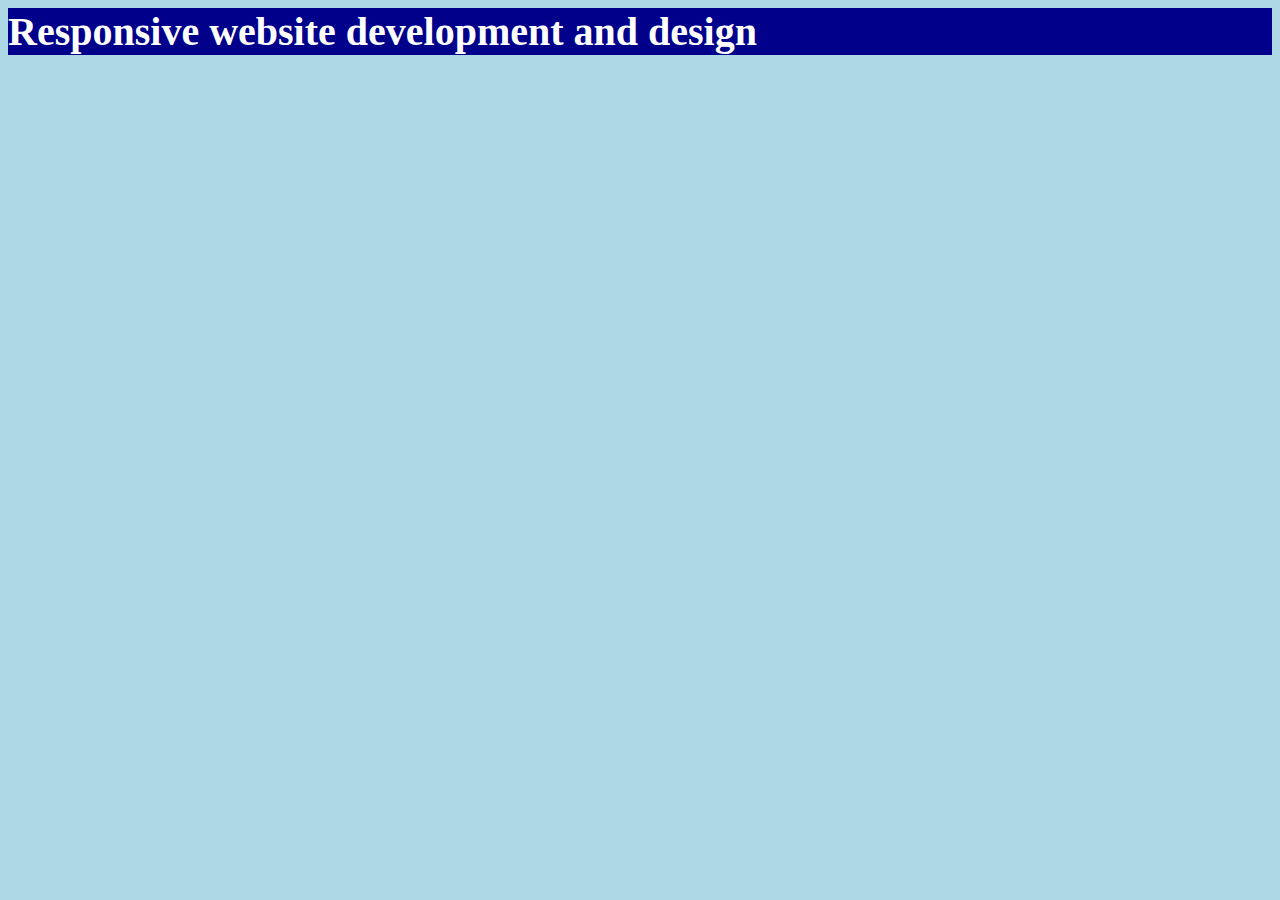
<file: Website-Development-and-Design/1. Responsive Website Basics/Week 2/index.html>
<html>
    <head>
        <link rel="stylesheet" href="styles.css" type="text/css"/>
    </head>

    <body>
        <h1><span class="emphasis"> Responsive</span> website development and design</h1>
    </body>

</html>
</file>
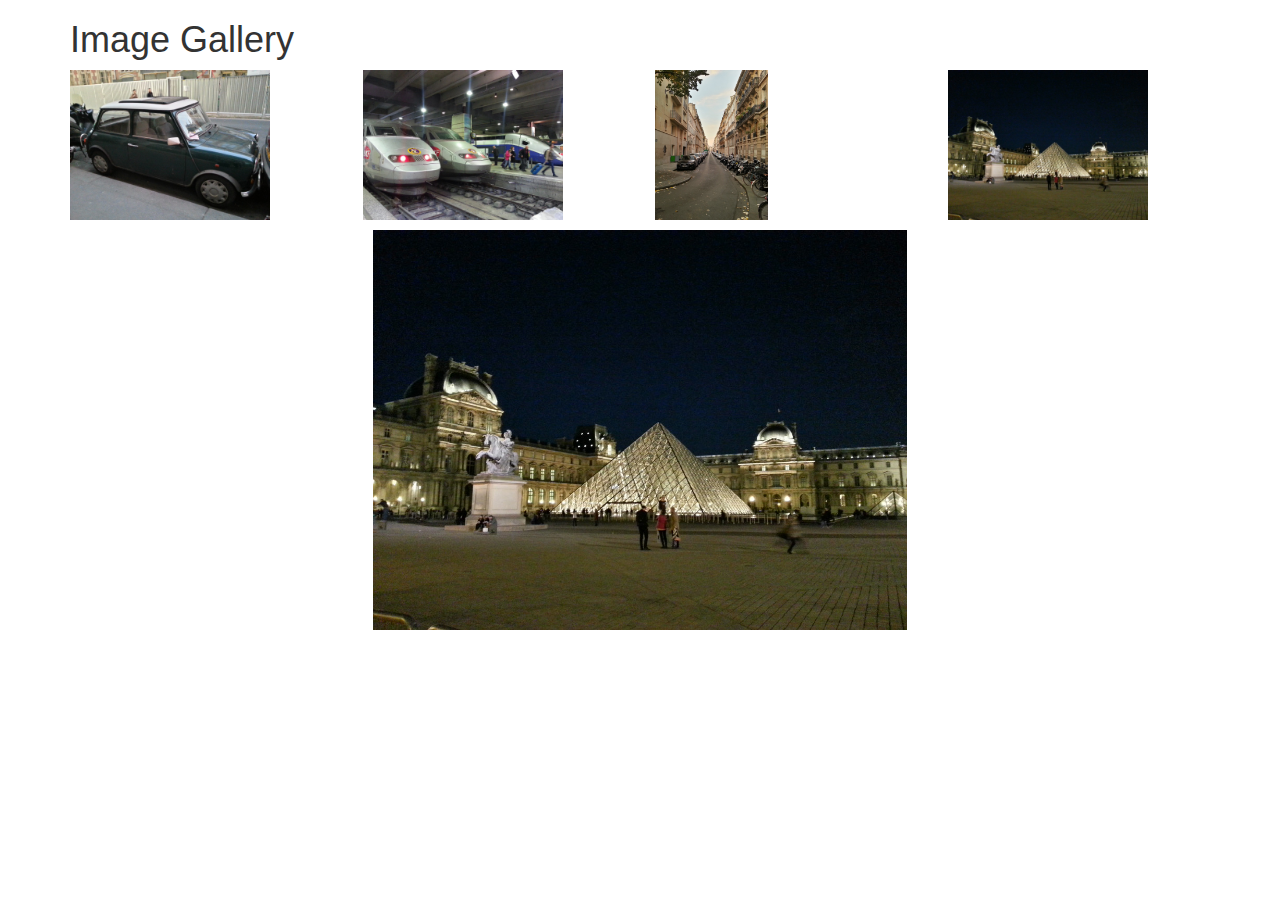
<file: Website-Development-and-Design/1. Responsive Website Basics/Week 3/week_3_peer_update_Jan17/index.html>
<html>
	<head>
		<title>Image Gallery</title>

		<!-- import bootstrap -->
		<link rel="stylesheet"
			  type="text/css"
			  href="bootstrap.css"
		      />

		<!-- import our own stylesheet -->
		<link rel="stylesheet"
			  type="text/css"
			  href="styles.css"
		      />	

		<!-- import jQuery -->
		<script src="http://code.jquery.com/jquery-1.11.3.min.js"></script>
	</head>
	<body>
	<div class="container">
		<h1>Image Gallery</h1>

		<!--
		   These are the thumbnail images.
		   They are laid out using the 
		   bootstrap grid.
		   I have given them all the class
		   "crop-image" which I use in the
		   css and the javascript code.
		-->
		<div class="row">
			<div class="col-md-3">
				<img class="crop-img" 
				  src="img_6.jpg" 
				  alt="graffittied building"/> 
			</div>
			<div class="col-md-3">
				<img class="crop-img" 
				  src="img_7.jpg" 
				  alt="display of cheese"/> 
			</div>
			<div class="col-md-3">
				<img class="crop-img" 
				  src="img_8.jpg" 
				  alt="synethesizer workshop"/> 
			</div>
			<div class="col-md-3">
				<img class="crop-img" 
				   src="img_9.jpg" 
				   alt="City night"/> 
			</div>
		</div>
		<!--
			this is the large image which is
			on a row of its own. 
			I will change it's source in the 
			javascript
		-->
		<div class="row">
			<div class="col-md-12">
				<img id="bigImage" 
				  class="large-img" 
				  src="img_9.jpg" 
				  alt="graffittied building"/> 
			</div>
		</div>
	</div>

	<script>
		// when we click on the thumbnail
		// we set the src attribute of the 
		// bit image to be the same as the 
		// src of the image we have clicked on
		// ("this"). This loads the same
		// image file into the big image
		$(".crop-img").click(function(){
			$("#bigImage").attr('src', 
				$(this).attr('src'));
		});
	</script>

	</body>
</html>
</file>
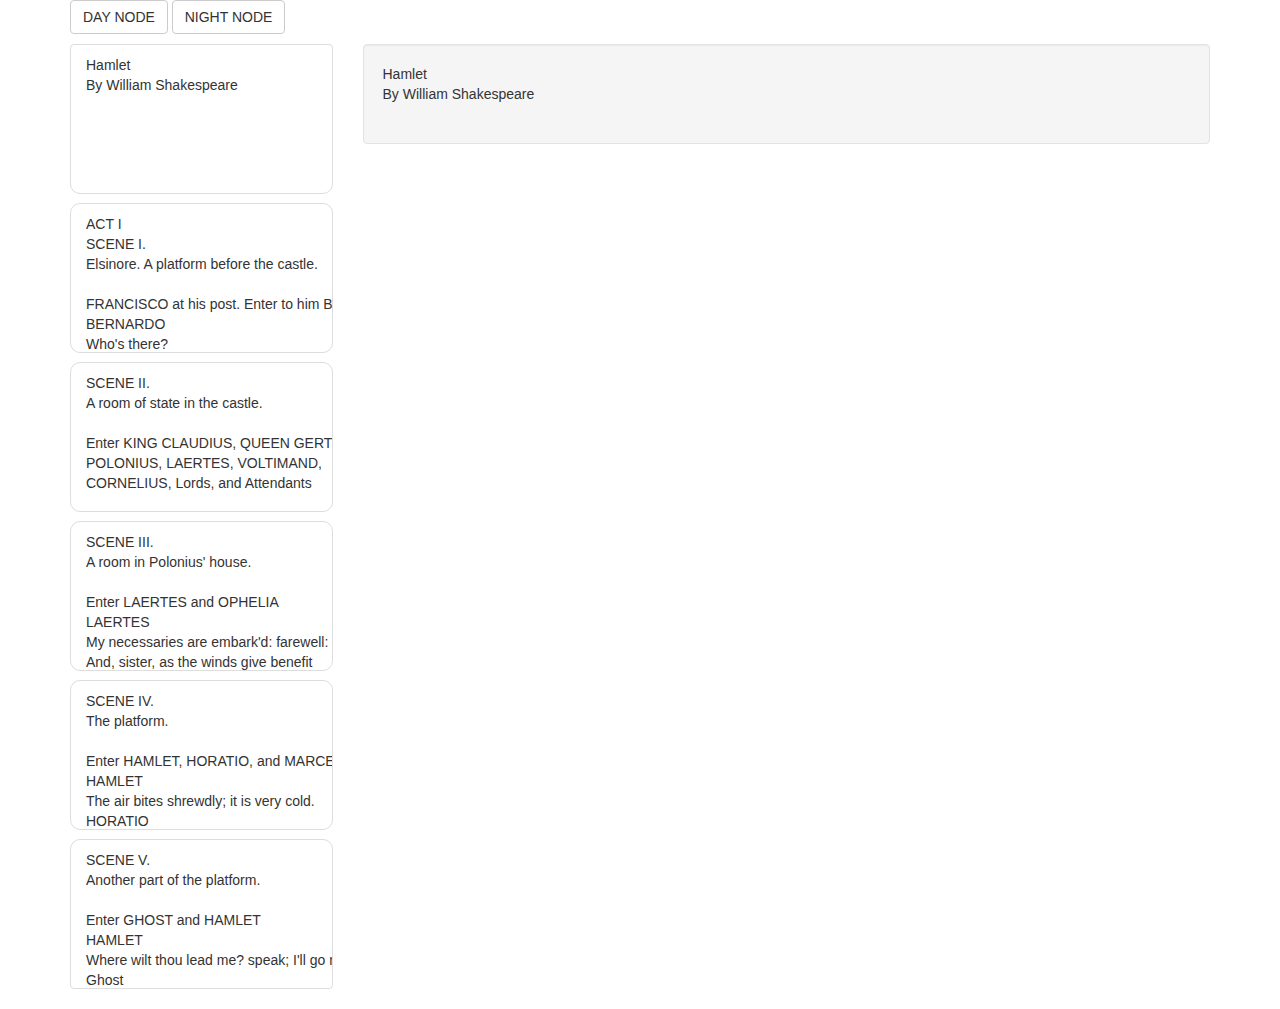
<file: Website-Development-and-Design/1. Responsive Website Basics/Week 4/week_4_eReader_night_mode/index.html>
<html>
	<head>
	<title>eReader</title>

	<!-- include jquery, bootstrap and our stylesheet -->
	<script src="http://code.jquery.com/jquery-1.11.3.min.js"></script>

	<link rel="stylesheet"
		  type="text/css"
		  href="bootstrap.css"
	      />

	<link rel="stylesheet"
		  type="text/css"
		  href="styles.css"
	      />

	</head>
	<body>

	<div class="container">

		<!--
			 we have 1 row that contains 2 columns
		     one for the thumbnails and one for the
		     main reader view
		-->
		<div class="row">
			<div class="col-md-12">
				<button class="btn btn-default js-go-day">DAY NODE</button>
				<button class="btn btn-default js-go-night">NIGHT NODE</button>
			</div>
		</div>
		<div class="row">
			<div class="col-md-3">
				<!--
					This is a list view that will
					contain all the chapter thumbnails
				-->
				<ul class="list-group scrollable" id="chapterlist">
					<!--
						The id contains the chapter number, something
						we will use in the JS code
						The class list-group-item is for bootstrap
						and chapter-thumbnail is for our code
					-->
            		<li id="chapter0"
            		   class="list-group-item chapter-thumbnail ">Hamlet
By William Shakespeare
            		</li>
            		<li id="chapter1" class="list-group-item chapter-thumbnail  ">ACT I
SCENE I.
Elsinore. A platform before the castle.

FRANCISCO at his post. Enter to him BERNARDO
BERNARDO
Who's there?
FRANCISCO
Nay, answer me: stand, and unfold yourself.
BERNARDO
Long live the king!
FRANCISCO
Bernardo?
BERNARDO
He.
FRANCISCO
You come most carefully upon your hour.
BERNARDO
'Tis now struck twelve; get thee to bed, Francisco.
FRANCISCO
For this relief much thanks: 'tis bitter cold,
And I am sick at heart.
BERNARDO
Have you had quiet guard?
FRANCISCO
Not a mouse stirring.
BERNARDO
Well, good night.
If you do meet Horatio and Marcellus,
The rivals of my watch, bid them make haste.
FRANCISCO
I think I hear them. Stand, ho! Who's there?
Enter HORATIO and MARCELLUS

HORATIO
Friends to this ground.
MARCELLUS
And liegemen to the Dane.
FRANCISCO
Give you good night.
MARCELLUS
O, farewell, honest soldier:
Who hath relieved you?
FRANCISCO
Bernardo has my place.
Give you good night.
Exit

MARCELLUS
Holla! Bernardo!
BERNARDO
Say,
What, is Horatio there?
HORATIO
A piece of him.
BERNARDO
Welcome, Horatio: welcome, good Marcellus.
MARCELLUS
What, has this thing appear'd again to-night?
BERNARDO
I have seen nothing.
MARCELLUS
Horatio says 'tis but our fantasy,
And will not let belief take hold of him
Touching this dreaded sight, twice seen of us:
Therefore I have entreated him along
With us to watch the minutes of this night;
That if again this apparition come,
He may approve our eyes and speak to it.
HORATIO
Tush, tush, 'twill not appear.
BERNARDO
Sit down awhile;
And let us once again assail your ears,
That are so fortified against our story
What we have two nights seen.
HORATIO
Well, sit we down,
And let us hear Bernardo speak of this.
BERNARDO
Last night of all,
When yond same star that's westward from the pole
Had made his course to illume that part of heaven
Where now it burns, Marcellus and myself,
The bell then beating one,--
Enter Ghost

MARCELLUS
Peace, break thee off; look, where it comes again!
BERNARDO
In the same figure, like the king that's dead.
MARCELLUS
Thou art a scholar; speak to it, Horatio.
BERNARDO
Looks it not like the king? mark it, Horatio.
HORATIO
Most like: it harrows me with fear and wonder.
BERNARDO
It would be spoke to.
MARCELLUS
Question it, Horatio.
HORATIO
What art thou that usurp'st this time of night,
Together with that fair and warlike form
In which the majesty of buried Denmark
Did sometimes march? by heaven I charge thee, speak!
MARCELLUS
It is offended.
BERNARDO
See, it stalks away!
HORATIO
Stay! speak, speak! I charge thee, speak!
Exit Ghost

MARCELLUS
'Tis gone, and will not answer.
BERNARDO
How now, Horatio! you tremble and look pale:
Is not this something more than fantasy?
What think you on't?
HORATIO
Before my God, I might not this believe
Without the sensible and true avouch
Of mine own eyes.
MARCELLUS
Is it not like the king?
HORATIO
As thou art to thyself:
Such was the very armour he had on
When he the ambitious Norway combated;
So frown'd he once, when, in an angry parle,
He smote the sledded Polacks on the ice.
'Tis strange.
MARCELLUS
Thus twice before, and jump at this dead hour,
With martial stalk hath he gone by our watch.
HORATIO
In what particular thought to work I know not;
But in the gross and scope of my opinion,
This bodes some strange eruption to our state.
MARCELLUS
Good now, sit down, and tell me, he that knows,
Why this same strict and most observant watch
So nightly toils the subject of the land,
And why such daily cast of brazen cannon,
And foreign mart for implements of war;
Why such impress of shipwrights, whose sore task
Does not divide the Sunday from the week;
What might be toward, that this sweaty haste
Doth make the night joint-labourer with the day:
Who is't that can inform me?
HORATIO
That can I;
At least, the whisper goes so. Our last king,
Whose image even but now appear'd to us,
Was, as you know, by Fortinbras of Norway,
Thereto prick'd on by a most emulate pride,
Dared to the combat; in which our valiant Hamlet--
For so this side of our known world esteem'd him--
Did slay this Fortinbras; who by a seal'd compact,
Well ratified by law and heraldry,
Did forfeit, with his life, all those his lands
Which he stood seized of, to the conqueror:
Against the which, a moiety competent
Was gaged by our king; which had return'd
To the inheritance of Fortinbras,
Had he been vanquisher; as, by the same covenant,
And carriage of the article design'd,
His fell to Hamlet. Now, sir, young Fortinbras,
Of unimproved mettle hot and full,
Hath in the skirts of Norway here and there
Shark'd up a list of lawless resolutes,
For food and diet, to some enterprise
That hath a stomach in't; which is no other--
As it doth well appear unto our state--
But to recover of us, by strong hand
And terms compulsatory, those foresaid lands
So by his father lost: and this, I take it,
Is the main motive of our preparations,
The source of this our watch and the chief head
Of this post-haste and romage in the land.
BERNARDO
I think it be no other but e'en so:
Well may it sort that this portentous figure
Comes armed through our watch; so like the king
That was and is the question of these wars.
HORATIO
A mote it is to trouble the mind's eye.
In the most high and palmy state of Rome,
A little ere the mightiest Julius fell,
The graves stood tenantless and the sheeted dead
Did squeak and gibber in the Roman streets:
As stars with trains of fire and dews of blood,
Disasters in the sun; and the moist star
Upon whose influence Neptune's empire stands
Was sick almost to doomsday with eclipse:
And even the like precurse of fierce events,
As harbingers preceding still the fates
And prologue to the omen coming on,
Have heaven and earth together demonstrated
Unto our climatures and countrymen.--
But soft, behold! lo, where it comes again!
Re-enter Ghost

I'll cross it, though it blast me. Stay, illusion!
If thou hast any sound, or use of voice,
Speak to me:
If there be any good thing to be done,
That may to thee do ease and grace to me,
Speak to me:
Cock crows

If thou art privy to thy country's fate,
Which, happily, foreknowing may avoid, O, speak!
Or if thou hast uphoarded in thy life
Extorted treasure in the womb of earth,
For which, they say, you spirits oft walk in death,
Speak of it: stay, and speak! Stop it, Marcellus.
MARCELLUS
Shall I strike at it with my partisan?
HORATIO
Do, if it will not stand.
BERNARDO
'Tis here!
HORATIO
'Tis here!
MARCELLUS
'Tis gone!
Exit Ghost

We do it wrong, being so majestical,
To offer it the show of violence;
For it is, as the air, invulnerable,
And our vain blows malicious mockery.
BERNARDO
It was about to speak, when the cock crew.
HORATIO
And then it started like a guilty thing
Upon a fearful summons. I have heard,
The cock, that is the trumpet to the morn,
Doth with his lofty and shrill-sounding throat
Awake the god of day; and, at his warning,
Whether in sea or fire, in earth or air,
The extravagant and erring spirit hies
To his confine: and of the truth herein
This present object made probation.
MARCELLUS
It faded on the crowing of the cock.
Some say that ever 'gainst that season comes
Wherein our Saviour's birth is celebrated,
The bird of dawning singeth all night long:
And then, they say, no spirit dares stir abroad;
The nights are wholesome; then no planets strike,
No fairy takes, nor witch hath power to charm,
So hallow'd and so gracious is the time.
HORATIO
So have I heard and do in part believe it.
But, look, the morn, in russet mantle clad,
Walks o'er the dew of yon high eastward hill:
Break we our watch up; and by my advice,
Let us impart what we have seen to-night
Unto young Hamlet; for, upon my life,
This spirit, dumb to us, will speak to him.
Do you consent we shall acquaint him with it,
As needful in our loves, fitting our duty?
MARCELLUS
Let's do't, I pray; and I this morning know
Where we shall find him most conveniently.
Exeunt
            		</li>
            		<li id="chapter2" class="list-group-item chapter-thumbnail">SCENE II.
A room of state in the castle.

Enter KING CLAUDIUS, QUEEN GERTRUDE, HAMLET,
POLONIUS, LAERTES, VOLTIMAND,
CORNELIUS, Lords, and Attendants

KING CLAUDIUS
Though yet of Hamlet our dear brother's death
The memory be green, and that it us befitted
To bear our hearts in grief and our whole kingdom
To be contracted in one brow of woe,
Yet so far hath discretion fought with nature
That we with wisest sorrow think on him,
Together with remembrance of ourselves.
Therefore our sometime sister, now our queen,
The imperial jointress to this warlike state,
Have we, as 'twere with a defeated joy,--
With an auspicious and a dropping eye,
With mirth in funeral and with dirge in marriage,
In equal scale weighing delight and dole,--
Taken to wife: nor have we herein barr'd
Your better wisdoms, which have freely gone
With this affair along. For all, our thanks.
Now follows, that you know, young Fortinbras,
Holding a weak supposal of our worth,
Or thinking by our late dear brother's death
Our state to be disjoint and out of frame,
Colleagued with the dream of his advantage,
He hath not fail'd to pester us with message,
Importing the surrender of those lands
Lost by his father, with all bonds of law,
To our most valiant brother. So much for him.
Now for ourself and for this time of meeting:
Thus much the business is: we have here writ
To Norway, uncle of young Fortinbras,--
Who, impotent and bed-rid, scarcely hears
Of this his nephew's purpose,--to suppress
His further gait herein; in that the levies,
The lists and full proportions, are all made
Out of his subject: and we here dispatch
You, good Cornelius, and you, Voltimand,
For bearers of this greeting to old Norway;
Giving to you no further personal power
To business with the king, more than the scope
Of these delated articles allow.
Farewell, and let your haste commend your duty.
CORNELIUS VOLTIMAND
In that and all things will we show our duty.
KING CLAUDIUS
We doubt it nothing: heartily farewell.
Exeunt VOLTIMAND and CORNELIUS

And now, Laertes, what's the news with you?
You told us of some suit; what is't, Laertes?
You cannot speak of reason to the Dane,
And loose your voice: what wouldst thou beg, Laertes,
That shall not be my offer, not thy asking?
The head is not more native to the heart,
The hand more instrumental to the mouth,
Than is the throne of Denmark to thy father.
What wouldst thou have, Laertes?
LAERTES
My dread lord,
Your leave and favour to return to France;
From whence though willingly I came to Denmark,
To show my duty in your coronation,
Yet now, I must confess, that duty done,
My thoughts and wishes bend again toward France
And bow them to your gracious leave and pardon.
KING CLAUDIUS
Have you your father's leave? What says Polonius?
LORD POLONIUS
He hath, my lord, wrung from me my slow leave
By laboursome petition, and at last
Upon his will I seal'd my hard consent:
I do beseech you, give him leave to go.
KING CLAUDIUS
Take thy fair hour, Laertes; time be thine,
And thy best graces spend it at thy will!
But now, my cousin Hamlet, and my son,--
HAMLET
[Aside] A little more than kin, and less than kind.
KING CLAUDIUS
How is it that the clouds still hang on you?
HAMLET
Not so, my lord; I am too much i' the sun.
QUEEN GERTRUDE
Good Hamlet, cast thy nighted colour off,
And let thine eye look like a friend on Denmark.
Do not for ever with thy vailed lids
Seek for thy noble father in the dust:
Thou know'st 'tis common; all that lives must die,
Passing through nature to eternity.
HAMLET
Ay, madam, it is common.
QUEEN GERTRUDE
If it be,
Why seems it so particular with thee?
HAMLET
Seems, madam! nay it is; I know not 'seems.'
'Tis not alone my inky cloak, good mother,
Nor customary suits of solemn black,
Nor windy suspiration of forced breath,
No, nor the fruitful river in the eye,
Nor the dejected 'havior of the visage,
Together with all forms, moods, shapes of grief,
That can denote me truly: these indeed seem,
For they are actions that a man might play:
But I have that within which passeth show;
These but the trappings and the suits of woe.
KING CLAUDIUS
'Tis sweet and commendable in your nature, Hamlet,
To give these mourning duties to your father:
But, you must know, your father lost a father;
That father lost, lost his, and the survivor bound
In filial obligation for some term
To do obsequious sorrow: but to persever
In obstinate condolement is a course
Of impious stubbornness; 'tis unmanly grief;
It shows a will most incorrect to heaven,
A heart unfortified, a mind impatient,
An understanding simple and unschool'd:
For what we know must be and is as common
As any the most vulgar thing to sense,
Why should we in our peevish opposition
Take it to heart? Fie! 'tis a fault to heaven,
A fault against the dead, a fault to nature,
To reason most absurd: whose common theme
Is death of fathers, and who still hath cried,
From the first corse till he that died to-day,
'This must be so.' We pray you, throw to earth
This unprevailing woe, and think of us
As of a father: for let the world take note,
You are the most immediate to our throne;
And with no less nobility of love
Than that which dearest father bears his son,
Do I impart toward you. For your intent
In going back to school in Wittenberg,
It is most retrograde to our desire:
And we beseech you, bend you to remain
Here, in the cheer and comfort of our eye,
Our chiefest courtier, cousin, and our son.
QUEEN GERTRUDE
Let not thy mother lose her prayers, Hamlet:
I pray thee, stay with us; go not to Wittenberg.
HAMLET
I shall in all my best obey you, madam.
KING CLAUDIUS
Why, 'tis a loving and a fair reply:
Be as ourself in Denmark. Madam, come;
This gentle and unforced accord of Hamlet
Sits smiling to my heart: in grace whereof,
No jocund health that Denmark drinks to-day,
But the great cannon to the clouds shall tell,
And the king's rouse the heavens all bruit again,
Re-speaking earthly thunder. Come away.
Exeunt all but HAMLET

HAMLET
O, that this too too solid flesh would melt
Thaw and resolve itself into a dew!
Or that the Everlasting had not fix'd
His canon 'gainst self-slaughter! O God! God!
How weary, stale, flat and unprofitable,
Seem to me all the uses of this world!
Fie on't! ah fie! 'tis an unweeded garden,
That grows to seed; things rank and gross in nature
Possess it merely. That it should come to this!
But two months dead: nay, not so much, not two:
So excellent a king; that was, to this,
Hyperion to a satyr; so loving to my mother
That he might not beteem the winds of heaven
Visit her face too roughly. Heaven and earth!
Must I remember? why, she would hang on him,
As if increase of appetite had grown
By what it fed on: and yet, within a month--
Let me not think on't--Frailty, thy name is woman!--
A little month, or ere those shoes were old
With which she follow'd my poor father's body,
Like Niobe, all tears:--why she, even she--
O, God! a beast, that wants discourse of reason,
Would have mourn'd longer--married with my uncle,
My father's brother, but no more like my father
Than I to Hercules: within a month:
Ere yet the salt of most unrighteous tears
Had left the flushing in her galled eyes,
She married. O, most wicked speed, to post
With such dexterity to incestuous sheets!
It is not nor it cannot come to good:
But break, my heart; for I must hold my tongue.
Enter HORATIO, MARCELLUS, and BERNARDO

HORATIO
Hail to your lordship!
HAMLET
I am glad to see you well:
Horatio,--or I do forget myself.
HORATIO
The same, my lord, and your poor servant ever.
HAMLET
Sir, my good friend; I'll change that name with you:
And what make you from Wittenberg, Horatio? Marcellus?
MARCELLUS
My good lord--
HAMLET
I am very glad to see you. Good even, sir.
But what, in faith, make you from Wittenberg?
HORATIO
A truant disposition, good my lord.
HAMLET
I would not hear your enemy say so,
Nor shall you do mine ear that violence,
To make it truster of your own report
Against yourself: I know you are no truant.
But what is your affair in Elsinore?
We'll teach you to drink deep ere you depart.
HORATIO
My lord, I came to see your father's funeral.
HAMLET
I pray thee, do not mock me, fellow-student;
I think it was to see my mother's wedding.
HORATIO
Indeed, my lord, it follow'd hard upon.
HAMLET
Thrift, thrift, Horatio! the funeral baked meats
Did coldly furnish forth the marriage tables.
Would I had met my dearest foe in heaven
Or ever I had seen that day, Horatio!
My father!--methinks I see my father.
HORATIO
Where, my lord?
HAMLET
In my mind's eye, Horatio.
HORATIO
I saw him once; he was a goodly king.
HAMLET
He was a man, take him for all in all,
I shall not look upon his like again.
HORATIO
My lord, I think I saw him yesternight.
HAMLET
Saw? who?
HORATIO
My lord, the king your father.
HAMLET
The king my father!
HORATIO
Season your admiration for awhile
With an attent ear, till I may deliver,
Upon the witness of these gentlemen,
This marvel to you.
HAMLET
For God's love, let me hear.
HORATIO
Two nights together had these gentlemen,
Marcellus and Bernardo, on their watch,
In the dead vast and middle of the night,
Been thus encounter'd. A figure like your father,
Armed at point exactly, cap-a-pe,
Appears before them, and with solemn march
Goes slow and stately by them: thrice he walk'd
By their oppress'd and fear-surprised eyes,
Within his truncheon's length; whilst they, distilled
Almost to jelly with the act of fear,
Stand dumb and speak not to him. This to me
In dreadful secrecy impart they did;
And I with them the third night kept the watch;
Where, as they had deliver'd, both in time,
Form of the thing, each word made true and good,
The apparition comes: I knew your father;
These hands are not more like.
HAMLET
But where was this?
MARCELLUS
My lord, upon the platform where we watch'd.
HAMLET
Did you not speak to it?
HORATIO
My lord, I did;
But answer made it none: yet once methought
It lifted up its head and did address
Itself to motion, like as it would speak;
But even then the morning cock crew loud,
And at the sound it shrunk in haste away,
And vanish'd from our sight.
HAMLET
'Tis very strange.
HORATIO
As I do live, my honour'd lord, 'tis true;
And we did think it writ down in our duty
To let you know of it.
HAMLET
Indeed, indeed, sirs, but this troubles me.
Hold you the watch to-night?
MARCELLUS BERNARDO
We do, my lord.
HAMLET
Arm'd, say you?
MARCELLUS BERNARDO
Arm'd, my lord.
HAMLET
From top to toe?
MARCELLUS BERNARDO
My lord, from head to foot.
HAMLET
Then saw you not his face?
HORATIO
O, yes, my lord; he wore his beaver up.
HAMLET
What, look'd he frowningly?
HORATIO
A countenance more in sorrow than in anger.
HAMLET
Pale or red?
HORATIO
Nay, very pale.
HAMLET
And fix'd his eyes upon you?
HORATIO
Most constantly.
HAMLET
I would I had been there.
HORATIO
It would have much amazed you.
HAMLET
Very like, very like. Stay'd it long?
HORATIO
While one with moderate haste might tell a hundred.
MARCELLUS BERNARDO
Longer, longer.
HORATIO
Not when I saw't.
HAMLET
His beard was grizzled--no?
HORATIO
It was, as I have seen it in his life,
A sable silver'd.
HAMLET
I will watch to-night;
Perchance 'twill walk again.
HORATIO
I warrant it will.
HAMLET
If it assume my noble father's person,
I'll speak to it, though hell itself should gape
And bid me hold my peace. I pray you all,
If you have hitherto conceal'd this sight,
Let it be tenable in your silence still;
And whatsoever else shall hap to-night,
Give it an understanding, but no tongue:
I will requite your loves. So, fare you well:
Upon the platform, 'twixt eleven and twelve,
I'll visit you.
All
Our duty to your honour.
HAMLET
Your loves, as mine to you: farewell.
Exeunt all but HAMLET

My father's spirit in arms! all is not well;
I doubt some foul play: would the night were come!
Till then sit still, my soul: foul deeds will rise,
Though all the earth o'erwhelm them, to men's eyes.
Exit
            		</li>
            		<li id="chapter3" class="list-group-item chapter-thumbnail">SCENE III.
A room in Polonius' house.

Enter LAERTES and OPHELIA
LAERTES
My necessaries are embark'd: farewell:
And, sister, as the winds give benefit
And convoy is assistant, do not sleep,
But let me hear from you.
OPHELIA
Do you doubt that?
LAERTES
For Hamlet and the trifling of his favour,
Hold it a fashion and a toy in blood,
A violet in the youth of primy nature,
Forward, not permanent, sweet, not lasting,
The perfume and suppliance of a minute; No more.
OPHELIA
No more but so?
LAERTES
Think it no more;
For nature, crescent, does not grow alone
In thews and bulk, but, as this temple waxes,
The inward service of the mind and soul
Grows wide withal. Perhaps he loves you now,
And now no soil nor cautel doth besmirch
The virtue of his will: but you must fear,
His greatness weigh'd, his will is not his own;
For he himself is subject to his birth:
He may not, as unvalued persons do,
Carve for himself; for on his choice depends
The safety and health of this whole state;
And therefore must his choice be circumscribed
Unto the voice and yielding of that body
Whereof he is the head. Then if he says he loves you,
It fits your wisdom so far to believe it
As he in his particular act and place
May give his saying deed; which is no further
Than the main voice of Denmark goes withal.
Then weigh what loss your honour may sustain,
If with too credent ear you list his songs,
Or lose your heart, or your chaste treasure open
To his unmaster'd importunity.
Fear it, Ophelia, fear it, my dear sister,
And keep you in the rear of your affection,
Out of the shot and danger of desire.
The chariest maid is prodigal enough,
If she unmask her beauty to the moon:
Virtue itself 'scapes not calumnious strokes:
The canker galls the infants of the spring,
Too oft before their buttons be disclosed,
And in the morn and liquid dew of youth
Contagious blastments are most imminent.
Be wary then; best safety lies in fear:
Youth to itself rebels, though none else near.
OPHELIA
I shall the effect of this good lesson keep,
As watchman to my heart. But, good my brother,
Do not, as some ungracious pastors do,
Show me the steep and thorny way to heaven;
Whiles, like a puff'd and reckless libertine,
Himself the primrose path of dalliance treads,
And recks not his own rede.
LAERTES
O, fear me not.
I stay too long: but here my father comes.
Enter POLONIUS

A double blessing is a double grace,
Occasion smiles upon a second leave.
LORD POLONIUS
Yet here, Laertes! aboard, aboard, for shame!
The wind sits in the shoulder of your sail,
And you are stay'd for. There; my blessing with thee!
And these few precepts in thy memory
See thou character. Give thy thoughts no tongue,
Nor any unproportioned thought his act.
Be thou familiar, but by no means vulgar.
Those friends thou hast, and their adoption tried,
Grapple them to thy soul with hoops of steel;
But do not dull thy palm with entertainment
Of each new-hatch'd, unfledged comrade. Beware
Of entrance to a quarrel, but being in,
Bear't that the opposed may beware of thee.
Give every man thy ear, but few thy voice;
Take each man's censure, but reserve thy judgment.
Costly thy habit as thy purse can buy,
But not express'd in fancy; rich, not gaudy;
For the apparel oft proclaims the man,
And they in France of the best rank and station
Are of a most select and generous chief in that.
Neither a borrower nor a lender be;
For loan oft loses both itself and friend,
And borrowing dulls the edge of husbandry.
This above all: to thine ownself be true,
And it must follow, as the night the day,
Thou canst not then be false to any man.
Farewell: my blessing season this in thee!
LAERTES
Most humbly do I take my leave, my lord.
LORD POLONIUS
The time invites you; go; your servants tend.
LAERTES
Farewell, Ophelia; and remember well
What I have said to you.
OPHELIA
'Tis in my memory lock'd,
And you yourself shall keep the key of it.
LAERTES
Farewell.
Exit

LORD POLONIUS
What is't, Ophelia, be hath said to you?
OPHELIA
So please you, something touching the Lord Hamlet.
LORD POLONIUS
Marry, well bethought:
'Tis told me, he hath very oft of late
Given private time to you; and you yourself
Have of your audience been most free and bounteous:
If it be so, as so 'tis put on me,
And that in way of caution, I must tell you,
You do not understand yourself so clearly
As it behoves my daughter and your honour.
What is between you? give me up the truth.
OPHELIA
He hath, my lord, of late made many tenders
Of his affection to me.
LORD POLONIUS
Affection! pooh! you speak like a green girl,
Unsifted in such perilous circumstance.
Do you believe his tenders, as you call them?
OPHELIA
I do not know, my lord, what I should think.
LORD POLONIUS
Marry, I'll teach you: think yourself a baby;
That you have ta'en these tenders for true pay,
Which are not sterling. Tender yourself more dearly;
Or--not to crack the wind of the poor phrase,
Running it thus--you'll tender me a fool.
OPHELIA
My lord, he hath importuned me with love
In honourable fashion.
LORD POLONIUS
Ay, fashion you may call it; go to, go to.
OPHELIA
And hath given countenance to his speech, my lord,
With almost all the holy vows of heaven.
LORD POLONIUS
Ay, springes to catch woodcocks. I do know,
When the blood burns, how prodigal the soul
Lends the tongue vows: these blazes, daughter,
Giving more light than heat, extinct in both,
Even in their promise, as it is a-making,
You must not take for fire. From this time
Be somewhat scanter of your maiden presence;
Set your entreatments at a higher rate
Than a command to parley. For Lord Hamlet,
Believe so much in him, that he is young
And with a larger tether may he walk
Than may be given you: in few, Ophelia,
Do not believe his vows; for they are brokers,
Not of that dye which their investments show,
But mere implorators of unholy suits,
Breathing like sanctified and pious bawds,
The better to beguile. This is for all:
I would not, in plain terms, from this time forth,
Have you so slander any moment leisure,
As to give words or talk with the Lord Hamlet.
Look to't, I charge you: come your ways.
OPHELIA
I shall obey, my lord.
Exeunt
            		</li>
            		<li id="chapter4" class="list-group-item chapter-thumbnail">SCENE IV.
The platform.

Enter HAMLET, HORATIO, and MARCELLUS
HAMLET
The air bites shrewdly; it is very cold.
HORATIO
It is a nipping and an eager air.
HAMLET
What hour now?
HORATIO
I think it lacks of twelve.
HAMLET
No, it is struck.
HORATIO
Indeed? I heard it not: then it draws near the season
Wherein the spirit held his wont to walk.
A flourish of trumpets, and ordnance shot off, within

What does this mean, my lord?
HAMLET
The king doth wake to-night and takes his rouse,
Keeps wassail, and the swaggering up-spring reels;
And, as he drains his draughts of Rhenish down,
The kettle-drum and trumpet thus bray out
The triumph of his pledge.
HORATIO
Is it a custom?
HAMLET
Ay, marry, is't:
But to my mind, though I am native here
And to the manner born, it is a custom
More honour'd in the breach than the observance.
This heavy-headed revel east and west
Makes us traduced and tax'd of other nations:
They clepe us drunkards, and with swinish phrase
Soil our addition; and indeed it takes
From our achievements, though perform'd at height,
The pith and marrow of our attribute.
So, oft it chances in particular men,
That for some vicious mole of nature in them,
As, in their birth--wherein they are not guilty,
Since nature cannot choose his origin--
By the o'ergrowth of some complexion,
Oft breaking down the pales and forts of reason,
Or by some habit that too much o'er-leavens
The form of plausive manners, that these men,
Carrying, I say, the stamp of one defect,
Being nature's livery, or fortune's star,--
Their virtues else--be they as pure as grace,
As infinite as man may undergo--
Shall in the general censure take corruption
From that particular fault: the dram of eale
Doth all the noble substance of a doubt
To his own scandal.
HORATIO
Look, my lord, it comes!
Enter Ghost

HAMLET
Angels and ministers of grace defend us!
Be thou a spirit of health or goblin damn'd,
Bring with thee airs from heaven or blasts from hell,
Be thy intents wicked or charitable,
Thou comest in such a questionable shape
That I will speak to thee: I'll call thee Hamlet,
King, father, royal Dane: O, answer me!
Let me not burst in ignorance; but tell
Why thy canonized bones, hearsed in death,
Have burst their cerements; why the sepulchre,
Wherein we saw thee quietly inurn'd,
Hath oped his ponderous and marble jaws,
To cast thee up again. What may this mean,
That thou, dead corse, again in complete steel
Revisit'st thus the glimpses of the moon,
Making night hideous; and we fools of nature
So horridly to shake our disposition
With thoughts beyond the reaches of our souls?
Say, why is this? wherefore? what should we do?
Ghost beckons HAMLET

HORATIO
It beckons you to go away with it,
As if it some impartment did desire
To you alone.
MARCELLUS
Look, with what courteous action
It waves you to a more removed ground:
But do not go with it.
HORATIO
No, by no means.
HAMLET
It will not speak; then I will follow it.
HORATIO
Do not, my lord.
HAMLET
Why, what should be the fear?
I do not set my life in a pin's fee;
And for my soul, what can it do to that,
Being a thing immortal as itself?
It waves me forth again: I'll follow it.
HORATIO
What if it tempt you toward the flood, my lord,
Or to the dreadful summit of the cliff
That beetles o'er his base into the sea,
And there assume some other horrible form,
Which might deprive your sovereignty of reason
And draw you into madness? think of it:
The very place puts toys of desperation,
Without more motive, into every brain
That looks so many fathoms to the sea
And hears it roar beneath.
HAMLET
It waves me still.
Go on; I'll follow thee.
MARCELLUS
You shall not go, my lord.
HAMLET
Hold off your hands.
HORATIO
Be ruled; you shall not go.
HAMLET
My fate cries out,
And makes each petty artery in this body
As hardy as the Nemean lion's nerve.
Still am I call'd. Unhand me, gentlemen.
By heaven, I'll make a ghost of him that lets me!
I say, away! Go on; I'll follow thee.
Exeunt Ghost and HAMLET

HORATIO
He waxes desperate with imagination.
MARCELLUS
Let's follow; 'tis not fit thus to obey him.
HORATIO
Have after. To what issue will this come?
MARCELLUS
Something is rotten in the state of Denmark.
HORATIO
Heaven will direct it.
MARCELLUS
Nay, let's follow him.
Exeunt
            		</li>
            		<li id="chapter4" class="list-group-item chapter-thumbnail">SCENE V.
Another part of the platform.

Enter GHOST and HAMLET
HAMLET
Where wilt thou lead me? speak; I'll go no further.
Ghost
Mark me.
HAMLET
I will.
Ghost
My hour is almost come,
When I to sulphurous and tormenting flames
Must render up myself.
HAMLET
Alas, poor ghost!
Ghost
Pity me not, but lend thy serious hearing
To what I shall unfold.
HAMLET
Speak; I am bound to hear.
Ghost
So art thou to revenge, when thou shalt hear.
HAMLET
What?
Ghost
I am thy father's spirit,
Doom'd for a certain term to walk the night,
And for the day confined to fast in fires,
Till the foul crimes done in my days of nature
Are burnt and purged away. But that I am forbid
To tell the secrets of my prison-house,
I could a tale unfold whose lightest word
Would harrow up thy soul, freeze thy young blood,
Make thy two eyes, like stars, start from their spheres,
Thy knotted and combined locks to part
And each particular hair to stand on end,
Like quills upon the fretful porpentine:
But this eternal blazon must not be
To ears of flesh and blood. List, list, O, list!
If thou didst ever thy dear father love--
HAMLET
O God!
Ghost
Revenge his foul and most unnatural murder.
HAMLET
Murder!
Ghost
Murder most foul, as in the best it is;
But this most foul, strange and unnatural.
HAMLET
Haste me to know't, that I, with wings as swift
As meditation or the thoughts of love,
May sweep to my revenge.
Ghost
I find thee apt;
And duller shouldst thou be than the fat weed
That roots itself in ease on Lethe wharf,
Wouldst thou not stir in this. Now, Hamlet, hear:
'Tis given out that, sleeping in my orchard,
A serpent stung me; so the whole ear of Denmark
Is by a forged process of my death
Rankly abused: but know, thou noble youth,
The serpent that did sting thy father's life
Now wears his crown.
HAMLET
O my prophetic soul! My uncle!
Ghost
Ay, that incestuous, that adulterate beast,
With witchcraft of his wit, with traitorous gifts,--
O wicked wit and gifts, that have the power
So to seduce!--won to his shameful lust
The will of my most seeming-virtuous queen:
O Hamlet, what a falling-off was there!
From me, whose love was of that dignity
That it went hand in hand even with the vow
I made to her in marriage, and to decline
Upon a wretch whose natural gifts were poor
To those of mine!
But virtue, as it never will be moved,
Though lewdness court it in a shape of heaven,
So lust, though to a radiant angel link'd,
Will sate itself in a celestial bed,
And prey on garbage.
But, soft! methinks I scent the morning air;
Brief let me be. Sleeping within my orchard,
My custom always of the afternoon,
Upon my secure hour thy uncle stole,
With juice of cursed hebenon in a vial,
And in the porches of my ears did pour
The leperous distilment; whose effect
Holds such an enmity with blood of man
That swift as quicksilver it courses through
The natural gates and alleys of the body,
And with a sudden vigour doth posset
And curd, like eager droppings into milk,
The thin and wholesome blood: so did it mine;
And a most instant tetter bark'd about,
Most lazar-like, with vile and loathsome crust,
All my smooth body.
Thus was I, sleeping, by a brother's hand
Of life, of crown, of queen, at once dispatch'd:
Cut off even in the blossoms of my sin,
Unhousel'd, disappointed, unanel'd,
No reckoning made, but sent to my account
With all my imperfections on my head:
O, horrible! O, horrible! most horrible!
If thou hast nature in thee, bear it not;
Let not the royal bed of Denmark be
A couch for luxury and damned incest.
But, howsoever thou pursuest this act,
Taint not thy mind, nor let thy soul contrive
Against thy mother aught: leave her to heaven
And to those thorns that in her bosom lodge,
To prick and sting her. Fare thee well at once!
The glow-worm shows the matin to be near,
And 'gins to pale his uneffectual fire:
Adieu, adieu! Hamlet, remember me.
Exit

HAMLET
O all you host of heaven! O earth! what else?
And shall I couple hell? O, fie! Hold, hold, my heart;
And you, my sinews, grow not instant old,
But bear me stiffly up. Remember thee!
Ay, thou poor ghost, while memory holds a seat
In this distracted globe. Remember thee!
Yea, from the table of my memory
I'll wipe away all trivial fond records,
All saws of books, all forms, all pressures past,
That youth and observation copied there;
And thy commandment all alone shall live
Within the book and volume of my brain,
Unmix'd with baser matter: yes, by heaven!
O most pernicious woman!
O villain, villain, smiling, damned villain!
My tables,--meet it is I set it down,
That one may smile, and smile, and be a villain;
At least I'm sure it may be so in Denmark:
Writing

So, uncle, there you are. Now to my word;
It is 'Adieu, adieu! remember me.'
I have sworn 't.
MARCELLUS HORATIO
[Within] My lord, my lord,--
MARCELLUS
[Within]	Lord Hamlet,--
HORATIO
[Within]	Heaven secure him!
HAMLET
So be it!
HORATIO
[Within] Hillo, ho, ho, my lord!
HAMLET
Hillo, ho, ho, boy! come, bird, come.
Enter HORATIO and MARCELLUS

MARCELLUS
How is't, my noble lord?
HORATIO
What news, my lord?
HAMLET
O, wonderful!
HORATIO
Good my lord, tell it.
HAMLET
No; you'll reveal it.
HORATIO
Not I, my lord, by heaven.
MARCELLUS
Nor I, my lord.
HAMLET
How say you, then; would heart of man once think it?
But you'll be secret?
HORATIO MARCELLUS
Ay, by heaven, my lord.
HAMLET
There's ne'er a villain dwelling in all Denmark
But he's an arrant knave.
HORATIO
There needs no ghost, my lord, come from the grave
To tell us this.
HAMLET
Why, right; you are i' the right;
And so, without more circumstance at all,
I hold it fit that we shake hands and part:
You, as your business and desire shall point you;
For every man has business and desire,
Such as it is; and for mine own poor part,
Look you, I'll go pray.
HORATIO
These are but wild and whirling words, my lord.
HAMLET
I'm sorry they offend you, heartily;
Yes, 'faith heartily.
HORATIO
There's no offence, my lord.
HAMLET
Yes, by Saint Patrick, but there is, Horatio,
And much offence too. Touching this vision here,
It is an honest ghost, that let me tell you:
For your desire to know what is between us,
O'ermaster 't as you may. And now, good friends,
As you are friends, scholars and soldiers,
Give me one poor request.
HORATIO
What is't, my lord? we will.
HAMLET
Never make known what you have seen to-night.
HORATIO MARCELLUS
My lord, we will not.
HAMLET
Nay, but swear't.
HORATIO
In faith,
My lord, not I.
MARCELLUS
Nor I, my lord, in faith.
HAMLET
Upon my sword.
MARCELLUS
We have sworn, my lord, already.
HAMLET
Indeed, upon my sword, indeed.
Ghost
[Beneath] Swear.
HAMLET
Ah, ha, boy! say'st thou so? art thou there,
truepenny?
Come on--you hear this fellow in the cellarage--
Consent to swear.
HORATIO
Propose the oath, my lord.
HAMLET
Never to speak of this that you have seen,
Swear by my sword.
Ghost
[Beneath] Swear.
HAMLET
Hic et ubique? then we'll shift our ground.
Come hither, gentlemen,
And lay your hands again upon my sword:
Never to speak of this that you have heard,
Swear by my sword.
Ghost
[Beneath] Swear.
HAMLET
Well said, old mole! canst work i' the earth so fast?
A worthy pioner! Once more remove, good friends.
HORATIO
O day and night, but this is wondrous strange!
HAMLET
And therefore as a stranger give it welcome.
There are more things in heaven and earth, Horatio,
Than are dreamt of in your philosophy. But come;
Here, as before, never, so help you mercy,
How strange or odd soe'er I bear myself,
As I perchance hereafter shall think meet
To put an antic disposition on,
That you, at such times seeing me, never shall,
With arms encumber'd thus, or this headshake,
Or by pronouncing of some doubtful phrase,
As 'Well, well, we know,' or 'We could, an if we would,'
Or 'If we list to speak,' or 'There be, an if they might,'
Or such ambiguous giving out, to note
That you know aught of me: this not to do,
So grace and mercy at your most need help you, Swear.
Ghost
[Beneath] Swear.
HAMLET
Rest, rest, perturbed spirit!
They swear

So, gentlemen,
With all my love I do commend me to you:
And what so poor a man as Hamlet is
May do, to express his love and friending to you,
God willing, shall not lack. Let us go in together;
And still your fingers on your lips, I pray.
The time is out of joint: O cursed spite,
That ever I was born to set it right!
Nay, come, let's go together.
Exeunt
            		</li>
          		</ul>
          	</div>

          	<!--
				This contains the main reader view
				that will show the whole chapter.
				It is currently empty because we will
				fill in using JavaScript
          	-->
			<div class="col-md-9">
				<!--
					well is a bootstrap class for creating
					a nice container box
					The id, mainViewer is for our use
				-->
				<div class="well" id="mainViewer" >
				</div>
			</div>

		</div>

	</div>

	<script>
 
		$('.js-go-night').click(function(){
			$('body').addClass('night');
			$('div').addClass('night');
			$('li').addClass('night');
		});
		$('.js-go-day').click(function(){
			$('body').removeClass('night');
			$('div').removeClass('night');
			$('li').removeClass('night');
		});


		// this is a variable to keep track
		// of which chapter we are on
		var counter = 0;

		// when we click on a chapter thumbnail
		// it displays that chapter
		// this code is pretty similar to the
		// image gallery, but I've added some code
		// to update the counter
		$(".chapter-thumbnail").click(function(){
			// copy the html from the thumbnail (this)
			// to the main viwer
			$("#mainViewer").html(
				$(this).html());

			// get the id of this element so we can
			// get hold of its number
			var id = $(this).attr("id");

			// set the counter to the number of the
			// chapter we selected.
			// We get this by taking the last charcter
			// of the id and convert it to a number
			// id.slice gets a subsection of the string
			// passing in -1 means we get just the
			// last character
			// parseInt converts it to a number (integer)
			counter = parseInt(id.slice(-1));
		});

		// virtually click the first chapter to select it
		$("#chapter"+counter).click();

		// when we click on the main viewer we want to
		// move forward or backward in the
		// chapter
		$("#mainViewer").click(function (event){

			// move forward if we click to the right
			// or backward if we click to the left

			// event.offsetX is the horizontal
			// position of the mouse inside the
			// element we have clicked on,
			// it will be between 0
			// and the width of the element

			// $(this).width()*0.3 is 30% of
			// the with of the element

			// if event.offsetX is less than
			// 30% of the width, it means it is
			// on the left hand side
			if(event.offsetX
				< $(this).width()*0.3){
				// if we've clicked on the left
				// go back
				counter = counter - 1;
			} else {
				// if we've clicked on the right
				// go forwards
				counter = counter + 1;
			}

			// If we've gone below 0 it means
			// we were at the beginning, and
			// should just stay at zero
			if(counter < 0){
				counter =  0;
			}

			// $(".chapter-thumbnail").length
			// is the number of elements that
			// match the selector .chapter-thumbnail
			// i.e. the number of chapter thumbnails
			// if counter is equal to or more than
			// the number of thumbnails it means
			// we've gone past the last chapter which
			// is $(".chapter-thumbnail").length-1
			// (because we start counting at 0)
			if(counter >=
				$(".chapter-thumbnail").length){
				counter =
			$(".chapter-thumbnail").length-1;
			}

			// we get the id of the chapter thumbnail
			// we want by putting counter on the end
			// of it.
			// we can do a virtual click on the
			// chapter thumbnail to select it
			$("#chapter"+counter).click();
		});

	</script>

	</body>
</html>
</file>
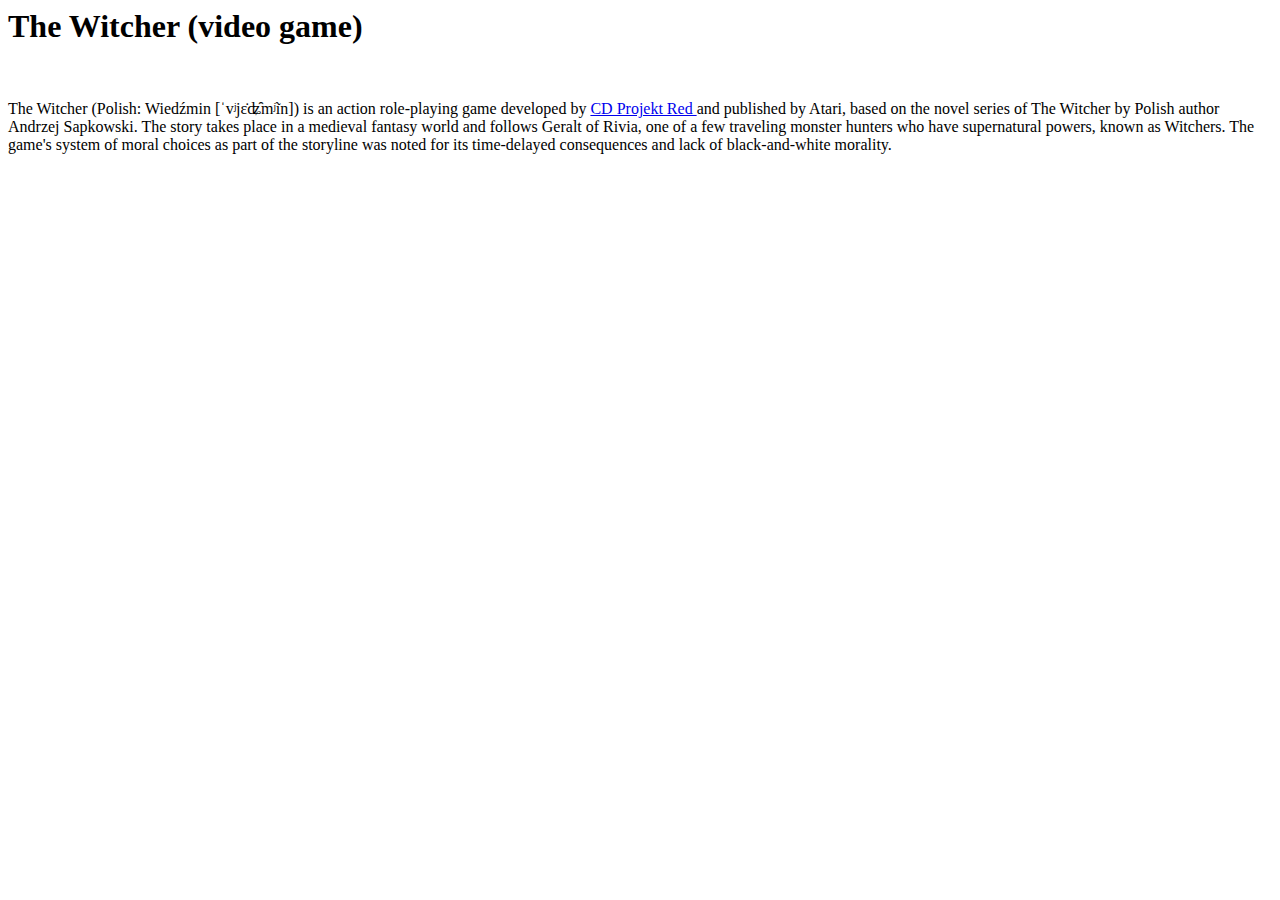
<file: Website-Development-and-Design/1. Responsive Website Basics/Week 1/my_first_page.html>
<html>
    <head>
        <title>My first page</title>
    </head>
    <body>
        <h1>The Witcher (video game)</h1>
        <br>
        <p>The Witcher (Polish: Wiedźmin [ˈvʲjɛ̇ʥ̑mʲĩn]) is an action role-playing game developed by 
            <a href="https://en.wikipedia.org/wiki/CD_Projekt#CD_Projekt_Red" target="_blank">CD Projekt Red </a>and published by Atari, based on the novel series of The Witcher by 
            Polish author Andrzej Sapkowski.
            The story takes place in a medieval fantasy world and follows Geralt of Rivia, 
            one of a few traveling monster hunters who have supernatural powers, known as Witchers. 
            The game's system of moral choices as part of the storyline was noted for its time-delayed 
            consequences and lack of black-and-white morality.</p>
    </body> 

</html>
</file>
<file: Website-Development-and-Design/1. Responsive Website Basics/Week 2/styles.css>
/** This is a comment that the browser will ignore,
* Put your CSS code into this file
*/

body
{
    background: lightblue; /** make body background light blue  */
}
 
h1
{
    
    background: darkblue;/** make font background blue  */
    color: white; /** make font colour white  */
    font-size: 40px; /** increase font size  */
}
</file>
<file: Website-Development-and-Design/1. Responsive Website Basics/Week 3/week_3_peer_update_Jan17/styles.css>
/* use this to put borders around things... */
.crop-img{
  max-height:150px;
  max-width:100%;
  margin-bottom: 10px;
}

.large-img{
  max-width:50%;
  max-height:400px;
  display:block;
  margin:auto;
}
</file>
<file: Website-Development-and-Design/1. Responsive Website Basics/Week 4/week_4_eReader_night_mode/styles.css>
/*
   This is the css for the chapter thumbnails
   They are small boxes that show the first
   few lines of a chapter.
   There are several bits of css to make sure that they
   properly.
*/


.night{
    background:black;
    color:white;
}

.chapter-thumbnail {
  margin-top: 10px;   /* add a margin to look nice */
  white-space : pre;  /* preserve the original line breaks and spacing
  						 (I need this because the content of the
  						 chapter is just text not HTML, so normally
  						 the line breaks would be ignored) */
  overflow : hidden;  /* don't show a scroll bar when the text is
                         too big to fit in the box (which it always
                         will be but we don't mind as it is just a
                         thumbnail) */
  max-height: 150px;  /* make sure that the box doesn't get too big */
  height : 150px;     /* even if the text is big */
  border-radius: 10px;/* rounded corners */
}

#mainViewer {
  margin-top: 10px;
  white-space : pre;   /* preserve the original line breaks (see above)*/
}
</file>
